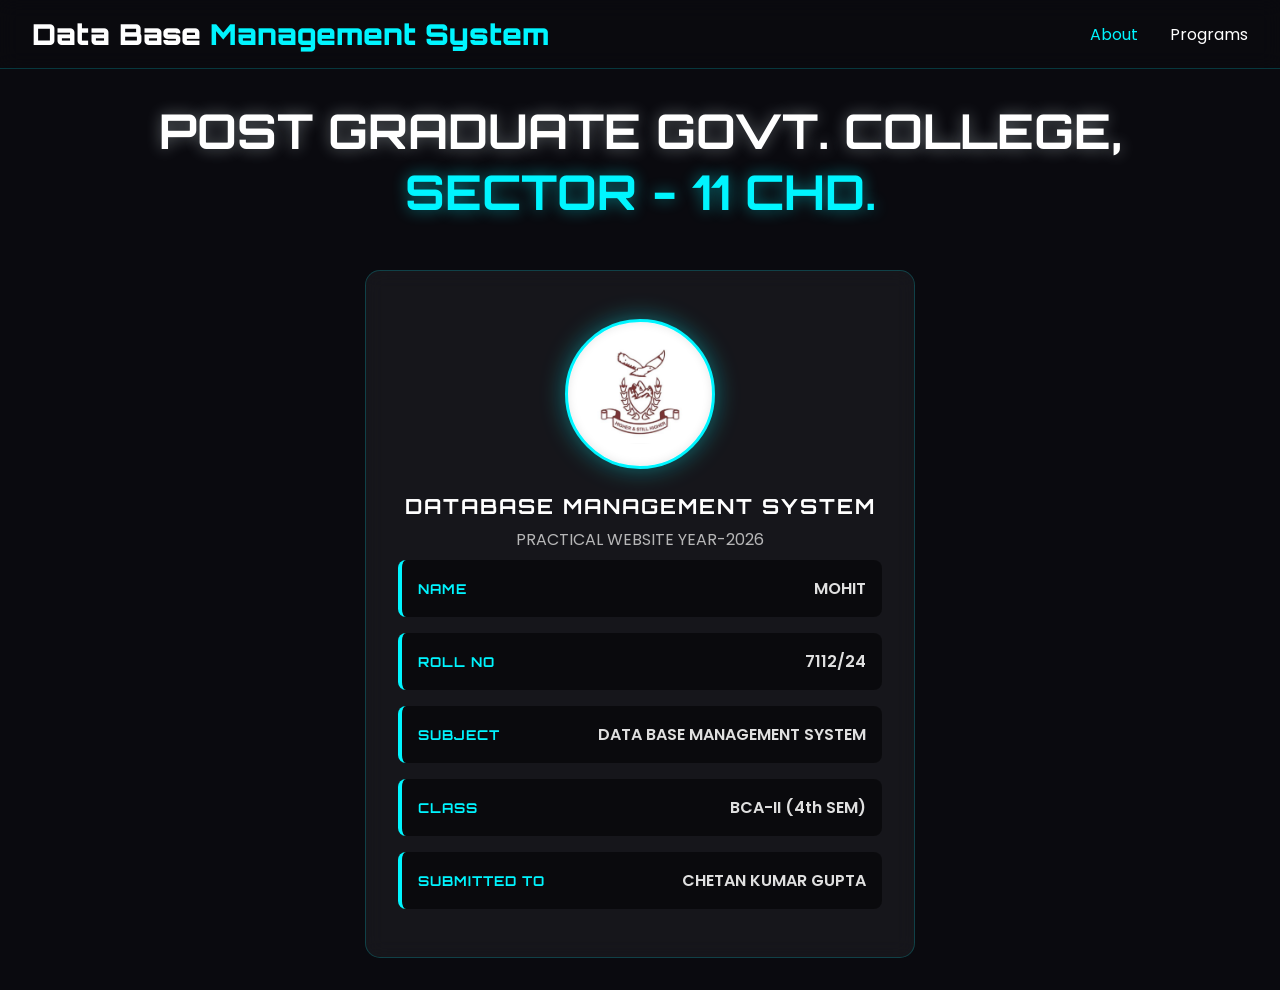
<file: index.html>
<!DOCTYPE html>
<html lang="en">

<head>
    <meta charset="UTF-8">
    <meta name="viewport" content="width=device-width, initial-scale=1.0">
    <title>DBMS - About</title>
    <link rel="stylesheet" href="styles.css">
    <link
        href="https://fonts.googleapis.com/css2?family=Orbitron:wght@400;700;900&family=Poppins:wght@300;400;600&display=swap"
        rel="stylesheet">
</head>

<body>
    <nav class="navbar">
        <div class="nav-container">
            <div class="logo">Data Base <span>Management System</span></div>
            <ul class="nav-menu">
                <li><a href="index.html" class="nav-link active">About</a></li>
                <li><a href="programs.html" class="nav-link">Programs</a></li>
            </ul>
        </div>
    </nav>

    <section class="about-page-wrapper">
        <h1 class="page-title">POST GRADUATE GOVT. COLLEGE, <span>SECTOR - 11 CHD.</span></h1>

        <div class="glass-card submission-card">

            <div class="college-logo-container">
                <img src="college.jpg" alt="College Logo" class="college-logo">
            </div>

            <h2 class="project-title">DATABASE MANAGEMENT SYSTEM</h2>
            <p style="margin-bottom: 0.5rem; opacity: 0.8; text-align: center;">PRACTICAL WEBSITE YEAR-2026</p>

            <div class="student-details">
                <div class="detail-row">
                    <span class="detail-label">NAME</span>
                    <span class="detail-value">MOHIT</span>
                </div>
                <div class="detail-row">
                    <span class="detail-label">ROLL NO</span>
                    <span class="detail-value">7112/24</span>
                </div>
                <div class="detail-row">
                    <span class="detail-label">SUBJECT</span>
                    <span class="detail-value">DATA BASE MANAGEMENT SYSTEM</span>
                </div>
                <div class="detail-row">
                    <span class="detail-label">CLASS</span>
                    <span class="detail-value">BCA-II (4th SEM)</span>
                </div>
                <div class="detail-row ">
                    <span class="detail-label">SUBMITTED TO</span>
                    <span class="detail-value">CHETAN KUMAR GUPTA</span>
                </div>
            </div>
        </div>
    </section>
</body>
</html>
</file>
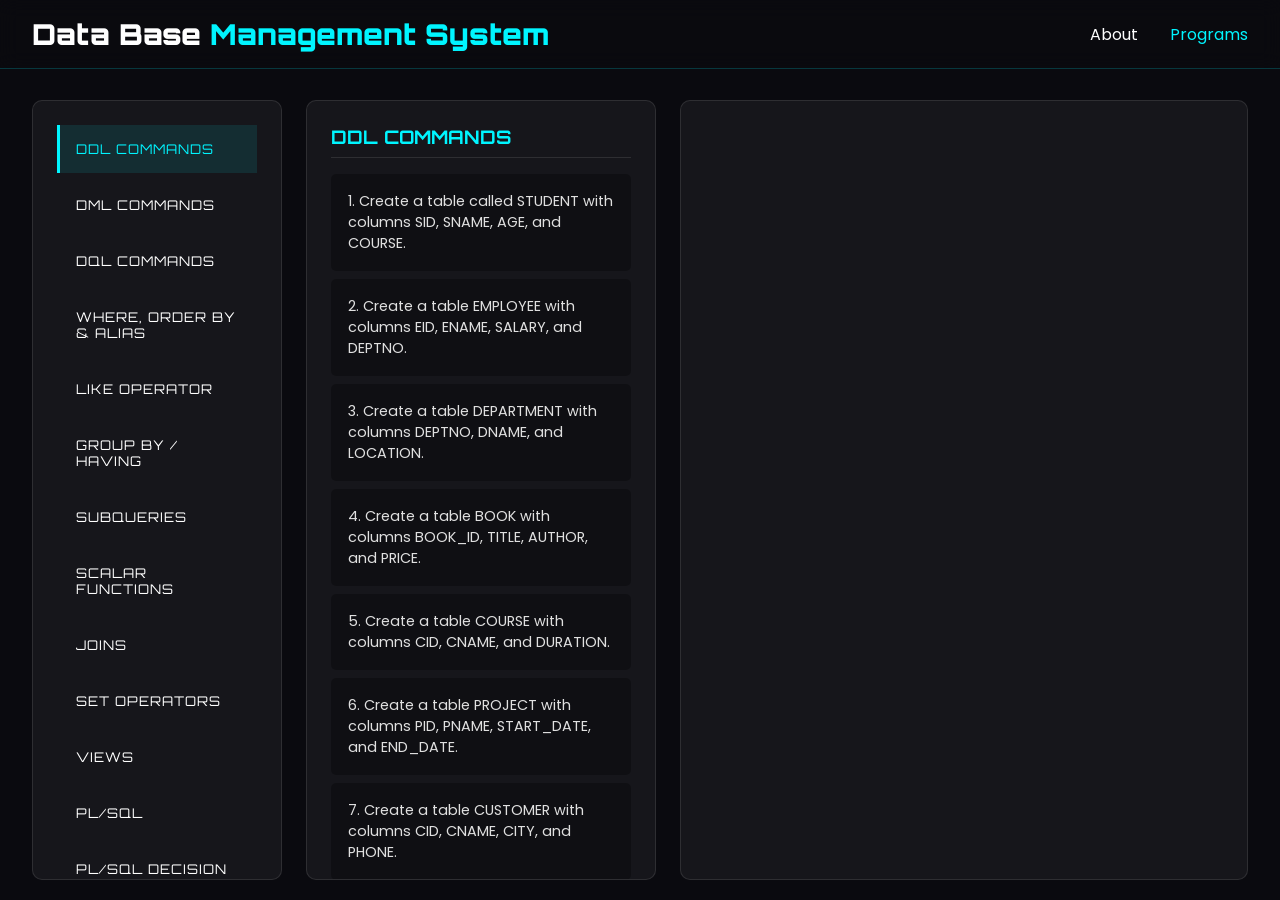
<file: programs.html>
<!DOCTYPE html>
<html lang="en">

<head>
    <meta charset="UTF-8">
    <meta name="viewport" content="width=device-width, initial-scale=1.0">
    <title>DBMS - Programs</title>
    <link rel="stylesheet" href="styles.css">
    <link
        href="https://fonts.googleapis.com/css2?family=Orbitron:wght@400;700;900&family=Poppins:wght@300;400;600&display=swap"
        rel="stylesheet">
</head>

<body>
    <nav class="navbar">
        <div class="nav-container">
            <div class="logo">Data Base <span>Management System</span></div>
            <ul class="nav-menu">
                <li><a href="index.html" class="nav-link">About</a></li>
                <li><a href="programs.html" class="nav-link active">Programs</a></li>
            </ul>
        </div>
    </nav>

    <section class="programs-section">
        <div class="layout-grid">

            <div class="topics-sidebar" id="topicsList">
                <button class="topic-btn active" data-topic="ddl">DDL COMMANDS</button>
                <button class="topic-btn" data-topic="dml">DML COMMANDS</button>
                <button class="topic-btn" data-topic="select">DQL COMMANDS</button>
                <button class="topic-btn" data-topic="where_orderby_alias">WHERE, ORDER BY & ALIAS</button>
                <button class="topic-btn" data-topic="like">LIKE OPERATOR</button>
                <button class="topic-btn" data-topic="group">GROUP BY / HAVING</button>
                <button class="topic-btn" data-topic="subquery">SUBQUERIES</button>
                <button class="topic-btn" data-topic="scalar">SCALAR FUNCTIONS</button>
                <button class="topic-btn" data-topic="joins">JOINS</button>
                <button class="topic-btn" data-topic="set_operators">SET OPERATORS</button>
                <button class="topic-btn" data-topic="views">VIEWS</button>
                <button class="topic-btn" data-topic="plsql">PL/SQL</button>
                <button class="topic-btn" data-topic="plsql_control">PL/SQL DECISION CONTROL</button>
                <button class="topic-btn" data-topic="plsql_loops">PL/SQL LOOPS</button>
                <button class="topic-btn" data-topic="plsql_types">PL/SQL SELECT,%TYPE,%ROWTYPE</button>
                <button class="topic-btn" data-topic="plsql_cursors">PL/SQL CURSORS</button>
                <button class="topic-btn" data-topic="plsql_subprograms">PL/SQL PROCEDURES & FUNCTIONS</button>
                <button class="topic-btn" data-topic="plsql_packages">PL/SQL PACKAGES</button>
                <button class="topic-btn" data-topic="plsql_exceptions">PL/SQL EXCEPTIONS</button>
                <button class="topic-btn" data-topic="plsql_triggers">PL/SQL TRIGGERS</button>
            </div>
            <div class="questions-panel">
                <h3 id="currentTopicTitle">DDL COMMANDS</h3>
                <div class="q-list" id="qListContainer">
                </div>
            </div>

            <div class="result-panel" id="resultPanel">
                <div class="placeholder-text"></div>

                <div class="output-content" id="outputContent" style="display: none;">
                    <h4 id="displayQ">Question Text</h4>
                    <div class="query-box">
                        <code id="displayQuery">SELECT * FROM EMP;</code>
                    </div>
                    <div class="table-container">
                        <table id="resultTable">
                            <thead id="tableHead"></thead>
                            <tbody id="tableBody"></tbody>
                        </table>
                    </div>
                </div>
            </div>
        </div>
    </section>

    <script src="script.js"></script>
</body>
</html>
</file>
<file: styles.css>
* {
    margin: 0;
    padding: 0;
    box-sizing: border-box;
}

:root {
    --bg-dark: #0a0a0f;
    --cyan: #00f5ff;
    --magenta: #00f5ff;
    --glass: rgba(255, 255, 255, 0.05);
}

body {
    font-family: 'Poppins', sans-serif;
    background: var(--bg-dark);
    color: #e0e0e0;
    overflow-x: hidden;
}

/* Navbar */
.navbar {
    position: fixed;
    top: 0;
    width: 100%;
    background: rgba(10, 10, 15, 0.9);
    backdrop-filter: blur(10px);
    z-index: 1000;
    padding: 1rem 0;
    border-bottom: 1px solid rgba(0, 245, 255, 0.2);
}

.nav-container {
    max-width: 1300px;
    margin: 0 auto;
    display: flex;
    justify-content: space-between;
    align-items: center;
    padding: 0 2rem;
}

.logo {
    font-family: 'Orbitron', monospace;
    font-size: 1.8rem;
    font-weight: 900;
    color: #fff;
}

.logo span {
    color: var(--cyan);
}

.nav-menu {
    display: flex;
    list-style: none;
    gap: 2rem;
}

.nav-link {
    color: #fff;
    text-decoration: none;
    transition: 0.3s;
    position: relative;
}

.nav-link.active,
.nav-link:hover {
    color: var(--cyan);
}

/* Hero / About */
.hero,
.about-section {
    height: 100vh;
    display: flex;
    align-items: center;
    justify-content: center;
    text-align: center;
}

.hero-title {
    font-family: 'Orbitron';
    font-size: 4rem;
    background: linear-gradient(45deg, var(--cyan), var(--magenta));
    -webkit-background-clip: text;
    color: transparent;
    margin-bottom: 1rem;
}

.hero-desc {
    font-size: 1.2rem;
    opacity: 0.8;
    margin-bottom: 2rem;
}

.cta-btn {
    padding: 1rem 2rem;
    background: transparent;
    border: 2px solid var(--cyan);
    color: var(--cyan);
    text-decoration: none;
    border-radius: 5px;
    transition: 0.3s;
    box-shadow: 0 0 10px rgba(0, 245, 255, 0.2);
}

.cta-btn:hover {
    background: var(--cyan);
    color: #000;
    box-shadow: 0 0 20px rgba(0, 245, 255, 0.6);
}

/* About Card */
.glass-card {
    background: var(--glass);
    padding: 3rem;
    border-radius: 15px;
    border: 1px solid rgba(0, 245, 255, 0.2);
    backdrop-filter: blur(10px);
    max-width: 600px;
}

.schema-box {
    background: rgba(0, 0, 0, 0.5);
    padding: 1.5rem;
    margin-top: 1.5rem;
    border-left: 4px solid var(--magenta);
    text-align: center;
}

/* Programs Layout */
.programs-section {
    padding: 100px 2rem 2rem;
    max-width: 1400px;
    margin: 0 auto;
    height: 100vh;
}

.layout-grid {
    display: grid;
    grid-template-columns: 250px 350px 1fr;
    gap: 1.5rem;
    height: calc(100vh - 120px);
}

/* Panels */
.topics-sidebar,
.questions-panel,
.result-panel {
    background: var(--glass);
    border: 1px solid rgba(255, 255, 255, 0.1);
    border-radius: 10px;
    padding: 1.5rem;
    overflow-y: auto;
}


.topic-btn {
    width: 100%;
    text-align: left;
    padding: 1rem;
    background: transparent;
    border: none;
    border-left: 3px solid transparent;
    color: #fff;
    font-family: 'Orbitron';
    cursor: pointer;
    transition: 0.3s;
    margin-bottom: 0.5rem;
    letter-spacing: 1px;
}

.topic-btn.active,
.topic-btn:hover {
    background: rgba(0, 245, 255, 0.1);
    border-left-color: var(--cyan);
    color: var(--cyan);
}



.questions-panel h3 {
    margin-bottom: 1rem;
    color: var(--magenta);
    font-family: 'Orbitron';
    border-bottom: 1px solid rgba(255, 255, 255, 0.1);
    padding-bottom: 0.5rem;
}

.q-item {
    padding: 1rem;
    background: rgba(0, 0, 0, 0.3);
    margin-bottom: 0.5rem;
    border-radius: 5px;
    cursor: pointer;
    font-size: 0.9rem;
    transition: 0.2s;
    border: 1px solid transparent;
}

.q-item:hover,
.q-item.active {
    /* border-color: var(--cyan); */
    background: rgba(0, 245, 255, 0.05);
}

/* Result Panel */
.result-panel {
    display: flex;
    flex-direction: column;
}

.placeholder-text {
    margin: auto;
    opacity: 0.5;
    font-style: italic;
}

#displayQ {
    font-size: 1.2rem;
    margin-bottom: 1rem;
    color: #fff;
}

.query-box {
    background: #000;
    padding: 1rem;
    border-left: 4px solid var(--magenta);
    font-family: monospace;
    color: var(--cyan);
    margin-bottom: 1.5rem;
    border-radius: 4px;
}

/* Table Styling */
.table-container {
    overflow-x: auto;
    background: rgba(0, 0, 0, 0.4);
    border-radius: 5px;
}

table {
    width: 100%;
    border-collapse: collapse;
}

th,
td {
    padding: 0.8rem 1rem;
    text-align: left;
    border-bottom: 1px solid rgba(255, 255, 255, 0.05);
}

th {
    background: rgba(0, 245, 255, 0.1);
    color: var(--cyan);
    font-family: 'Orbitron';
    font-size: 0.85rem;
}

tr:hover {
    background: rgba(255, 255, 255, 0.05);
}






/* --- About Page Submission Details --- */

.submission-card {
    display: flex;
    flex-direction: column;
    align-items: center;
    width: 100%;
    max-width: 550px;
    padding: 3rem 2rem;
    
}


.college-logo-container {
    background: #ffffff;
    width: 150px;
    height: 150px;
    border-radius: 50%;
    display: flex;
    justify-content: center;
    align-items: center;
    padding: 15px;
    margin-bottom: 1.5rem;
    border: 3px solid var(--cyan);
    box-shadow: 0 0 25px rgba(0, 247, 255, 0.408), inset 0 0 10px rgba(0, 0, 0, 0.1);
   
}

.college-logo {
    max-width: 100%;
    max-height: 100%;
    object-fit: contain;
    border-radius: 50%;
}

.project-title {
    font-family: 'Orbitron', monospace;
    font-size: 1.3rem;
    color: #fff;
    letter-spacing: 2px;
    margin-bottom: 0.5rem;
}

.student-details {
    width: 100%;
    display: flex;
    flex-direction: column;
    gap: 1rem;
}

.detail-row {
    display: flex;
    justify-content: space-between;
    align-items: center;
    padding: 1rem;
    background: rgba(0, 0, 0, 0.5);
    border-radius: 8px;
    border-left: 4px solid var(--cyan);
    transition: all 0.3s ease;
}

.detail-row:hover {
    transform: translateX(5px);
    background: rgba(0, 245, 255, 0.1);
}


.detail-label {
    font-family: 'Orbitron', monospace;
    color: var(--cyan);
    font-size: 0.85rem;
    font-weight: 700;
    letter-spacing: 1px;
}

.highlight-row .detail-label {
    color: var(--magenta);
}

.detail-value {
    font-size: 1rem;
    font-weight: 600;
    color: #e0e0e0;
    text-align: right;
}

/* --- Optimized About Page Layout --- */

.about-page-wrapper {
    padding: 100px 2rem 2rem; 
    max-width: 1200px;
    margin: 0 auto;
    min-height: 100vh;
    
    /* NEW FLEX LAYOUT FOR CENTERING CARD HROIZONTALLY */
    display: flex;
    flex-direction: column;
    align-items: center; 
    justify-content: flex-start; 
}

.page-title {
    font-family: 'Orbitron', monospace;
    font-size: 3rem;
    text-align: center;
    margin-bottom: 3rem; 
    color: #fff;
    text-shadow: 0 0 15px rgba(201, 216, 217, 0.452);
    margin-top: 0;
}

.page-title span {
    color: var(--cyan);
    text-shadow: 0 0 15px rgba(0, 247, 255, 0.458);
}
</file>
